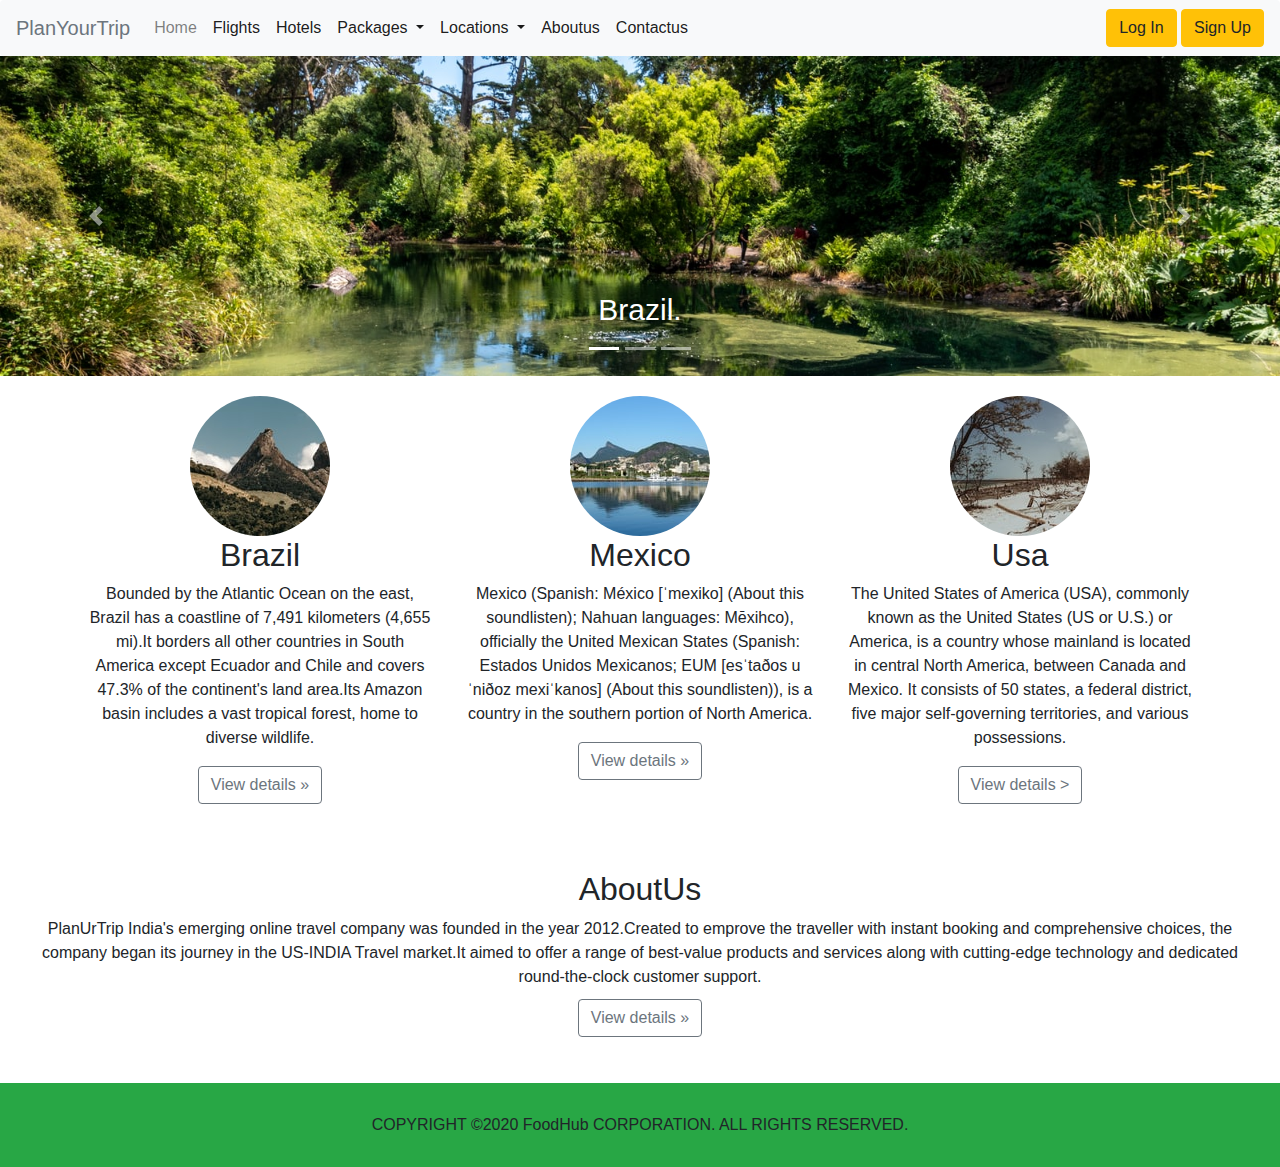
<file: index.html>
<!DOCTYPE html>
<html lang="en">
  <head>
    <!-- Required meta tags -->
    <meta charset="utf-8" />
    <meta
      name="viewport"
      content="width=device-width, initial-scale=1, shrink-to-fit=no"
    />

    <!-- Bootstrap CSS -->
    <link rel="stylesheet" href="./index.css">
    <link
      rel="stylesheet"
      href="https://stackpath.bootstrapcdn.com/bootstrap/4.5.2/css/bootstrap.min.css"
    />

    <title>PlanYourTrip</title>
  </head>
  <body>
    <nav class="navbar navbar-expand-lg navbar-light bg-light rounded">
      <div>
        <button class="navbar-toggler" type="button" data-toggle="collapse" data-target="#navbarNavDropdown" aria-controls="navbarNavDropdown" aria-expanded="false" aria-label="Toggle navigation">
          <span class="navbar-toggler-icon"></span>
        </button>
        <a class="navbar-brand text-secondary" href="#">PlanYourTrip</a>
      </div>
      <div class="collapse navbar-collapse" id="navbarNavDropdown">
        <ul class="navbar-nav">
          <li class="nav-item">
            <a class="nav-link" href="#">Home <span class="sr-only">(current)</span></a>
          </li>
          <li class="nav-item active">
            <a class="nav-link" href="#">Flights</a>
          </li>
          <li class="nav-item">
            <a class="nav-link active" href="#">Hotels</a>
          </li>
          <li class="nav-item dropdown">
            <a class="nav-link active dropdown-toggle" href="#" id="navbarDropdownMenuLink" role="button" data-toggle="dropdown" aria-haspopup="true" aria-expanded="false">
              Packages
            </a>
            <div class="dropdown-menu" aria-labelledby="navbarDropdownMenuLink">
              <a class="dropdown-item" href="#">Trafalgar</a>
              <a class="dropdown-item" href="#">Contiki</a>
              <a class="dropdown-item" href="#">Club med</a>
              <a class="dropdown-item" href="#">Cruiseas</a>
            </div>
            <li class="nav-item dropdown">
              <a class="nav-link active dropdown-toggle" href="#" id="navbarDropdownMenuLink" role="button" data-toggle="dropdown" aria-haspopup="true" aria-expanded="false">
                Locations
              </a>
              <div class="dropdown-menu" aria-labelledby="navbarDropdownMenuLink">
                <a class="dropdown-item" href="#">Maldives</a>
                <a class="dropdown-item" href="#">Malaysia</a>
                <a class="dropdown-item" href="#">Thailand</a>
                <a class="dropdown-item" href="#">Singapore</a>
                <a class="dropdown-item" href="#">Egypt</a>
                <a class="dropdown-item" href="#">Maxico</a>
                <a class="dropdown-item" href="#">Brazil</a>
                <a class="dropdown-item" href="#">America</a>
              </div>
          </li>
          <li class="nav-item">
            <a class="nav-link active" href="#">Aboutus</a>
          </li>
          <li class="nav-item">
            <a class="nav-link active" href="#">Contactus</a>
          </li>
        </ul>
      </div>
      <div>
        <button type="button" class="btn btn-warning">Log In</button>
        <button type="button" class="btn btn-warning">Sign Up</button>
      </div> 
    </nav>
    <div id="carouselExampleCaptions" class="carousel slide" data-ride="carousel">
      
      <ol class="carousel-indicators">
        <li data-target="#carouselExampleCaptions" data-slide-to="0" class="active"></li>
        <li data-target="#carouselExampleCaptions" data-slide-to="1"></li>
        <li data-target="#carouselExampleCaptions" data-slide-to="2"></li>
      </ol>
      <div class="carousel-inner">
        <div class="carousel-item active">
          <img src="../Images/1.jpeg" class="d-block w-100" alt="...">
          <div class="carousel-caption d-none d-md-block">
            <h5 class="text-size-big">Brazil.</h5>
              
          </div>
        </div>
        <div class="carousel-item">
          <img src="../Images/2.jpeg" class="d-block w-100" alt="...">
          <div class="carousel-caption d-none d-md-block">
            <h5 class="text-size-big">Mexico.</h5>
            <button type="button" class="btn btn-warning">Learn more</button>
          </div>
        </div>

        <div class="carousel-item">
          <img src="../Images/3.jpeg" class="d-block w-100" alt="Image3">
          <div class="carousel-caption d-none d-md-block">
            <h5 class="text-size-big">Aches National Park USA</h5>
            <button type="button" class="btn btn-warning">Browse Gallery</button>
          </div>
        </div>
      </div>
      <a class="carousel-control-prev" href="#carouselExampleCaptions" role="button" data-slide="prev">
        <span class="carousel-control-prev-icon" aria-hidden="true"></span>
        <span class="sr-only">Previous</span>
      </a>
      <a class="carousel-control-next" href="#carouselExampleCaptions" role="button" data-slide="next">
        <span class="carousel-control-next-icon" aria-hidden="true"></span>
        <span class="sr-only">Next</span>
      </a>
    </div>
    
    <div class="container marketing mid-padding">
      <div class="row">
        <div class="col-lg-4 center">
          <img src="../Images/circle1.jpeg" class="bd-placeholder-img rounded-circle" width="140" height="140" >
            <rect width="100%" height="100%"></rect></img>
          <h2>Brazil</h2>
          <div class="left text-center">
            <p>Bounded by the Atlantic Ocean on the east, Brazil has a coastline of 7,491 kilometers (4,655 mi).It borders all other countries in South America except Ecuador and Chile and covers 47.3% of the continent's land area.Its Amazon basin includes a vast tropical forest, home to diverse wildlife.</p>
            <p class="center"><a class="btn btn-outline-secondary" href="#" role="button">View details »</a></p></div>
        </div>
        <div class="col-lg-4 center">
          <img src="../Images/circle2.jpeg" class="bd-placeholder-img rounded-circle" width="140" height="140" >
            <rect width="100%" height="100%"></rect></img>
          <h2>Mexico</h2>
          <div class="left text-center">
            <p>Mexico (Spanish: México [ˈmexiko] (About this soundlisten); Nahuan languages: Mēxihco), officially the United Mexican States (Spanish: Estados Unidos Mexicanos; EUM [esˈtaðos uˈniðoz mexiˈkanos] (About this soundlisten)), is a country in the southern portion of North America.</p>
            <p class="center"><a class="btn btn-outline-secondary" href="#" role="button">View details »</a></p></div>
        </div><div class="col-lg-4 center">
          <img src="../Images/circle3.jpeg" class="bd-placeholder-img rounded-circle" width="140" height="140" >
            <rect width="100%" height="100%"></rect></img>
          <h2>Usa</h2>
          <div class="left text-center">
            <p>The United States of America (USA), commonly known as the United States (US or U.S.) or America, is a country whose mainland is located in central North America, between Canada and Mexico. It consists of 50 states, a federal district, five major self-governing territories, and various possessions.</p>
            <p class="center"><a class="btn btn-outline-secondary" href="#" role="button">
              View details ></a></p></div>
        </div>
      </div>
    </div>
    <section class="aboutUs">
      <div>
      <h2>AboutUs</h2>
          <div class="left text-center">
            <p>PlanUrTrip India's emerging online travel company was founded in the year 2012.Created to emprove the traveller with instant booking and comprehensive choices, the company began its journey in the US-INDIA Travel market.It aimed to offer a range of best-value products and services along with cutting-edge technology and dedicated round-the-clock customer support.<br>
              <a class="btn btn-outline-secondary" href="#" role="button" style="margin-top: 10px;">View details »</a>
            </p></div>
        </div>
    </section>
  <footer class="footer center bg-success">
    <div>
      COPYRIGHT &copy2020 FoodHub CORPORATION. ALL RIGHTS RESERVED.
    </div>
  </footer>





    <script
      src="https://code.jquery.com/jquery-3.5.1.slim.min.js"
    ></script>
    <script
      src="https://cdn.jsdelivr.net/npm/popper.js@1.16.1/dist/umd/popper.min.js"
    ></script>
    <script
      src="https://stackpath.bootstrapcdn.com/bootstrap/4.5.2/js/bootstrap.min.js">
    </script>
  </body>
</html>
</file>
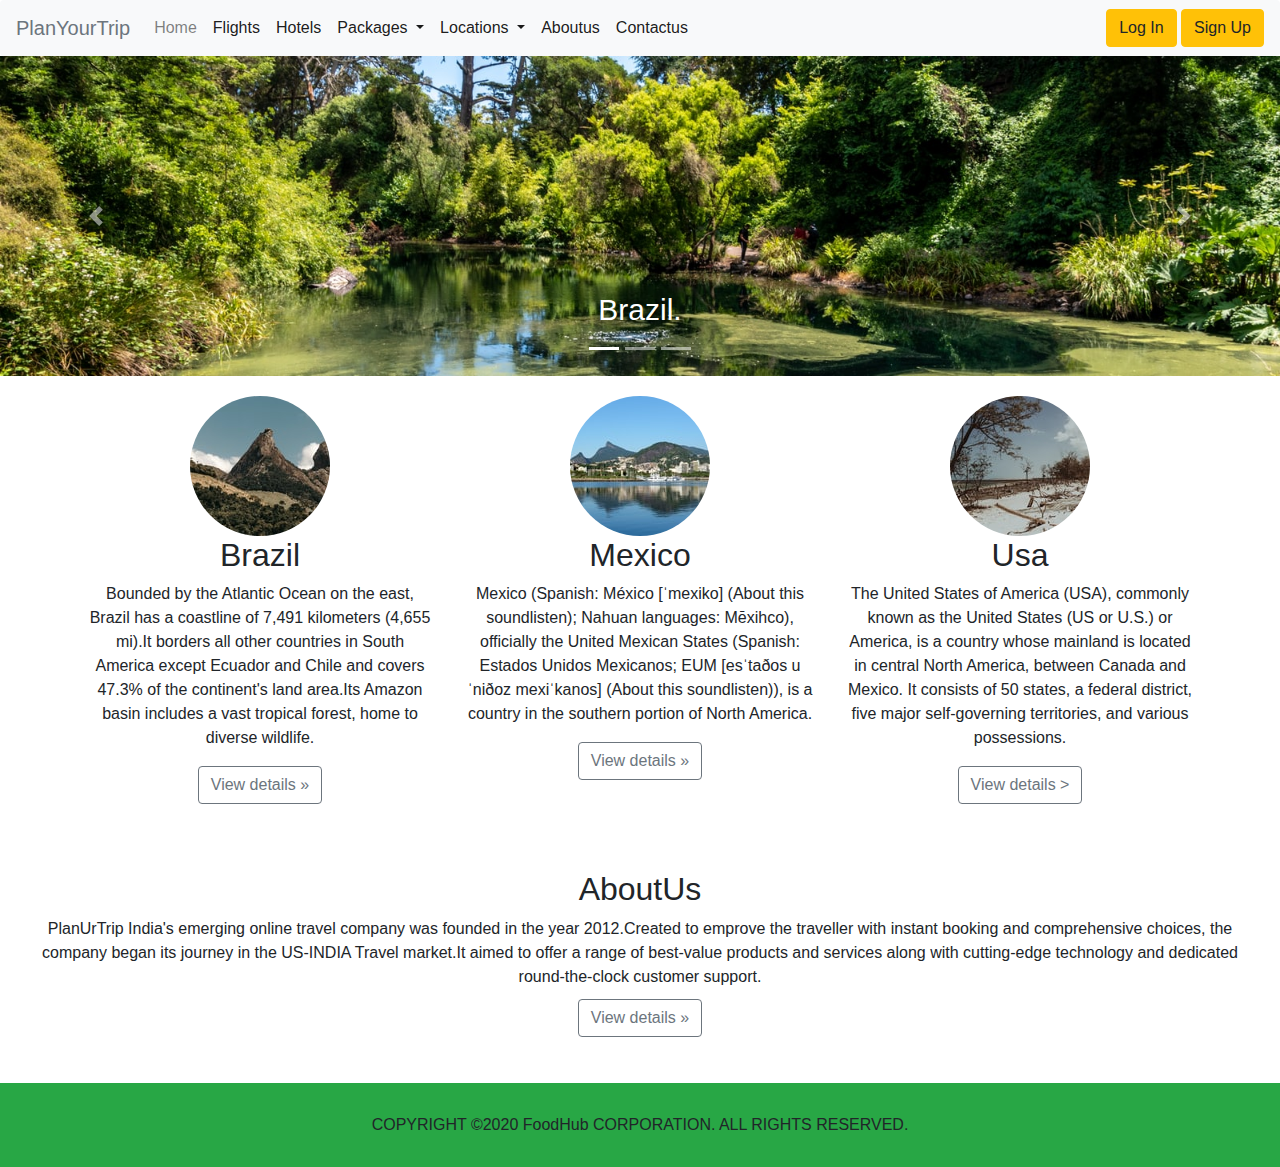
<file: Html/index.html>
<!DOCTYPE html>
<html lang="en">
  <head>
    <!-- Required meta tags -->
    <meta charset="utf-8" />
    <meta
      name="viewport"
      content="width=device-width, initial-scale=1, shrink-to-fit=no"
    />

    <!-- Bootstrap CSS -->
    <link rel="stylesheet" href="../css/index.css">
    <link
      rel="stylesheet"
      href="https://stackpath.bootstrapcdn.com/bootstrap/4.5.2/css/bootstrap.min.css"
    />

    <title>PlanYourTrip</title>
  </head>
  <body>
    <nav class="navbar navbar-expand-lg navbar-light bg-light rounded">
      <div>
        <button class="navbar-toggler" type="button" data-toggle="collapse" data-target="#navbarNavDropdown" aria-controls="navbarNavDropdown" aria-expanded="false" aria-label="Toggle navigation">
          <span class="navbar-toggler-icon"></span>
        </button>
        <a class="navbar-brand text-secondary" href="#">PlanYourTrip</a>
      </div>
      <div class="collapse navbar-collapse" id="navbarNavDropdown">
        <ul class="navbar-nav">
          <li class="nav-item">
            <a class="nav-link" href="#">Home <span class="sr-only">(current)</span></a>
          </li>
          <li class="nav-item active">
            <a class="nav-link" href="#">Flights</a>
          </li>
          <li class="nav-item">
            <a class="nav-link active" href="#">Hotels</a>
          </li>
          <li class="nav-item dropdown">
            <a class="nav-link active dropdown-toggle" href="#" id="navbarDropdownMenuLink" role="button" data-toggle="dropdown" aria-haspopup="true" aria-expanded="false">
              Packages
            </a>
            <div class="dropdown-menu" aria-labelledby="navbarDropdownMenuLink">
              <a class="dropdown-item" href="#">Trafalgar</a>
              <a class="dropdown-item" href="#">Contiki</a>
              <a class="dropdown-item" href="#">Club med</a>
              <a class="dropdown-item" href="#">Cruiseas</a>
            </div>
            <li class="nav-item dropdown">
              <a class="nav-link active dropdown-toggle" href="#" id="navbarDropdownMenuLink" role="button" data-toggle="dropdown" aria-haspopup="true" aria-expanded="false">
                Locations
              </a>
              <div class="dropdown-menu" aria-labelledby="navbarDropdownMenuLink">
                <a class="dropdown-item" href="#">Maldives</a>
                <a class="dropdown-item" href="#">Malaysia</a>
                <a class="dropdown-item" href="#">Thailand</a>
                <a class="dropdown-item" href="#">Singapore</a>
                <a class="dropdown-item" href="#">Egypt</a>
                <a class="dropdown-item" href="#">Maxico</a>
                <a class="dropdown-item" href="#">Brazil</a>
                <a class="dropdown-item" href="#">America</a>
              </div>
          </li>
          <li class="nav-item">
            <a class="nav-link active" href="#">Aboutus</a>
          </li>
          <li class="nav-item">
            <a class="nav-link active" href="#">Contactus</a>
          </li>
        </ul>
      </div>
      <div>
        <button type="button" class="btn btn-warning">Log In</button>
        <button type="button" class="btn btn-warning">Sign Up</button>
      </div> 
    </nav>
    <div id="carouselExampleCaptions" class="carousel slide" data-ride="carousel">
      
      <ol class="carousel-indicators">
        <li data-target="#carouselExampleCaptions" data-slide-to="0" class="active"></li>
        <li data-target="#carouselExampleCaptions" data-slide-to="1"></li>
        <li data-target="#carouselExampleCaptions" data-slide-to="2"></li>
      </ol>
      <div class="carousel-inner">
        <div class="carousel-item active">
          <img src="../Images/1.jpeg" class="d-block w-100" alt="...">
          <div class="carousel-caption d-none d-md-block">
            <h5 class="text-size-big">Brazil.</h5>
              
          </div>
        </div>
        <div class="carousel-item">
          <img src="../Images/2.jpeg" class="d-block w-100" alt="...">
          <div class="carousel-caption d-none d-md-block">
            <h5 class="text-size-big">Mexico.</h5>
            <button type="button" class="btn btn-warning">Learn more</button>
          </div>
        </div>

        <div class="carousel-item">
          <img src="../Images/3.jpeg" class="d-block w-100" alt="Image3">
          <div class="carousel-caption d-none d-md-block">
            <h5 class="text-size-big">Aches National Park USA</h5>
            <button type="button" class="btn btn-warning">Browse Gallery</button>
          </div>
        </div>
      </div>
      <a class="carousel-control-prev" href="#carouselExampleCaptions" role="button" data-slide="prev">
        <span class="carousel-control-prev-icon" aria-hidden="true"></span>
        <span class="sr-only">Previous</span>
      </a>
      <a class="carousel-control-next" href="#carouselExampleCaptions" role="button" data-slide="next">
        <span class="carousel-control-next-icon" aria-hidden="true"></span>
        <span class="sr-only">Next</span>
      </a>
    </div>
    
    <div class="container marketing mid-padding">
      <div class="row">
        <div class="col-lg-4 center">
          <img src="../Images/circle1.jpeg" class="bd-placeholder-img rounded-circle" width="140" height="140" >
            <rect width="100%" height="100%"></rect></img>
          <h2>Brazil</h2>
          <div class="left text-center">
            <p>Bounded by the Atlantic Ocean on the east, Brazil has a coastline of 7,491 kilometers (4,655 mi).It borders all other countries in South America except Ecuador and Chile and covers 47.3% of the continent's land area.Its Amazon basin includes a vast tropical forest, home to diverse wildlife.</p>
            <p class="center"><a class="btn btn-outline-secondary" href="#" role="button">View details »</a></p></div>
        </div>
        <div class="col-lg-4 center">
          <img src="../Images/circle2.jpeg" class="bd-placeholder-img rounded-circle" width="140" height="140" >
            <rect width="100%" height="100%"></rect></img>
          <h2>Mexico</h2>
          <div class="left text-center">
            <p>Mexico (Spanish: México [ˈmexiko] (About this soundlisten); Nahuan languages: Mēxihco), officially the United Mexican States (Spanish: Estados Unidos Mexicanos; EUM [esˈtaðos uˈniðoz mexiˈkanos] (About this soundlisten)), is a country in the southern portion of North America.</p>
            <p class="center"><a class="btn btn-outline-secondary" href="#" role="button">View details »</a></p></div>
        </div><div class="col-lg-4 center">
          <img src="../Images/circle3.jpeg" class="bd-placeholder-img rounded-circle" width="140" height="140" >
            <rect width="100%" height="100%"></rect></img>
          <h2>Usa</h2>
          <div class="left text-center">
            <p>The United States of America (USA), commonly known as the United States (US or U.S.) or America, is a country whose mainland is located in central North America, between Canada and Mexico. It consists of 50 states, a federal district, five major self-governing territories, and various possessions.</p>
            <p class="center"><a class="btn btn-outline-secondary" href="#" role="button">
              View details ></a></p></div>
        </div>
      </div>
    </div>
    <section class="aboutUs">
      <div>
      <h2>AboutUs</h2>
          <div class="left text-center">
            <p>PlanUrTrip India's emerging online travel company was founded in the year 2012.Created to emprove the traveller with instant booking and comprehensive choices, the company began its journey in the US-INDIA Travel market.It aimed to offer a range of best-value products and services along with cutting-edge technology and dedicated round-the-clock customer support.<br>
              <a class="btn btn-outline-secondary" href="#" role="button" style="margin-top: 10px;">View details »</a>
            </p></div>
        </div>
    </section>
  <footer class="footer center bg-success">
    <div>
      COPYRIGHT &copy2020 FoodHub CORPORATION. ALL RIGHTS RESERVED.
    </div>
  </footer>





    <script
      src="https://code.jquery.com/jquery-3.5.1.slim.min.js"
    ></script>
    <script
      src="https://cdn.jsdelivr.net/npm/popper.js@1.16.1/dist/umd/popper.min.js"
    ></script>
    <script
      src="https://stackpath.bootstrapcdn.com/bootstrap/4.5.2/js/bootstrap.min.js">
    </script>
  </body>
</html>
</file>
<file: index.css>
*{
  margin: 0px;
  padding: 0PX;
  box-sizing: border-box;
}
.middle-part {
  display: flex;
}

.mid-padding {
  margin: 20px 20px;
}

.mid-padding-2 {
  margin: 20px 125px;
}

.center {
  text-align: center;
}

.left {
  text-align: left;
}

.footer {
  padding: 30px;
}

.text-size-big {
  font-size: 30px;
}

.text-size-sm {
  font-size: 20px;
}

.aboutUs{
  padding: 30px;

}

.aboutUs h2{
  text-align: center;
}

.text-center{
  text-align: center;
}
</file>
<file: css/index.css>
*{
  margin: 0px;
  padding: 0PX;
  box-sizing: border-box;
}
.middle-part {
  display: flex;
}

.mid-padding {
  margin: 20px 20px;
}

.mid-padding-2 {
  margin: 20px 125px;
}

.center {
  text-align: center;
}

.left {
  text-align: left;
}

.footer {
  padding: 30px;
}

.text-size-big {
  font-size: 30px;
}

.text-size-sm {
  font-size: 20px;
}

.aboutUs{
  padding: 30px;

}

.aboutUs h2{
  text-align: center;
}

.text-center{
  text-align: center;
}
</file>
